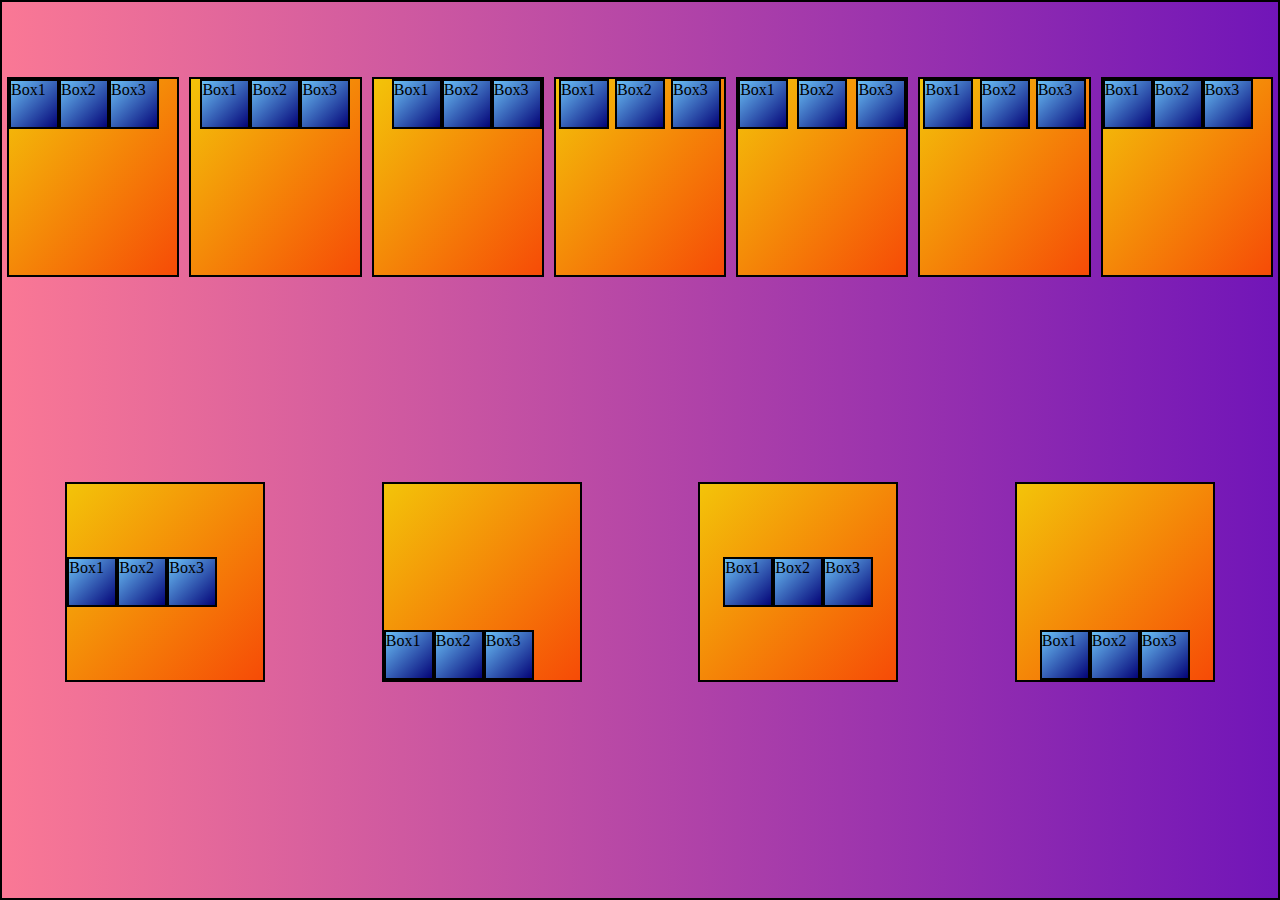
<file: Program4/index.html>
<!DOCTYPE html>
<html lang="en">
<head>
    <meta charset="UTF-8">
    <meta name="viewport" content="width=device-width, initial-scale=1.0">
    <title>Flex</title>
    <link rel="stylesheet" href="./ind.css">
</head>
<body>
    <div class="parent">
            <div class="child1">
                <div class="main first">
                                    <div class="box one">
                                        <p>Box1</p>
                                    </div>
                                    <div class="box two">
                                        <p>Box2</p>
                                    </div>
                                    <div class="box three">
                                        <p>Box3</p>
                                    </div>
                </div>
                <div class="main second">
                                    <div class="box one">
                                        <p>Box1</p>
                                    </div>
                                    <div class="box two">
                                        <p>Box2</p>
                                    </div>
                                    <div class="box three">
                                        <p>Box3</p>
                                    </div>
                </div>
                <div class="main third">
                                    <div class="box one">
                                        <p>Box1</p>
                                    </div>
                                    <div class="box two">
                                        <p>Box2</p>
                                    </div>
                                    <div class="box three">
                                        <p>Box3</p>
                                    </div>
                </div>
                <div class="main four">
                                    <div class="box one">
                                        <p>Box1</p>
                                    </div>
                                    <div class="box two">
                                        <p>Box2</p>
                                    </div>
                                    <div class="box three">
                                        <p>Box3</p>
                                    </div>
                </div>
                <div class="main five">
                                    <div class="box one">
                                        <p>Box1</p>
                                    </div>
                                    <div class="box two">
                                        <p>Box2</p>
                                    </div>
                                    <div class="box three">
                                        <p>Box3</p>
                                    </div>
                </div>
                <div class="main six">
                                    <div class="box one">
                                        <p>Box1</p>
                                    </div>
                                    <div class="box two">
                                        <p>Box2</p>
                                    </div>
                                    <div class="box three">
                                        <p>Box3</p>
                                    </div>
                </div>
                <div class="main seven">
                                    <div class="box one">
                                        <p>Box1</p>
                                    </div>
                                    <div class="box two">
                                        <p>Box2</p>
                                    </div>
                                    <div class="box three">
                                        <p>Box3</p>
                                    </div>
                </div>

            </div>





                <div class="child2">
                    <div class="inner eight">
                                        <div class="box one">
                                            <p>Box1</p>
                                        </div>
                                        <div class="box two">
                                            <p>Box2</p>
                                        </div>
                                        <div class="box three">
                                            <p>Box3</p>
                                        </div>
                    </div>
                    <div class="inner nine">
                                        <div class="box one">
                                            <p>Box1</p>
                                        </div>
                                        <div class="box two">
                                            <p>Box2</p>
                                        </div>
                                        <div class="box three">
                                            <p>Box3</p>
                                        </div>
                    </div>
                    <div class="inner ten">
                                        <div class="box one">
                                            <p>Box1</p>
                                        </div>
                                        <div class="box two">
                                            <p>Box2</p>
                                        </div>
                                        <div class="box three">
                                            <p>Box3</p>
                                        </div>
                    </div>
                    <div class="inner eleven ">
                                        <div class="box one">
                                            <p>Box1</p>
                                        </div>
                                        <div class="box two">
                                            <p>Box2</p>
                                        </div>
                                        <div class="box three">
                                            <p>Box3</p>
                                        </div>
                    </div>
                </div>
     </div>

</body>
</html>
</file>
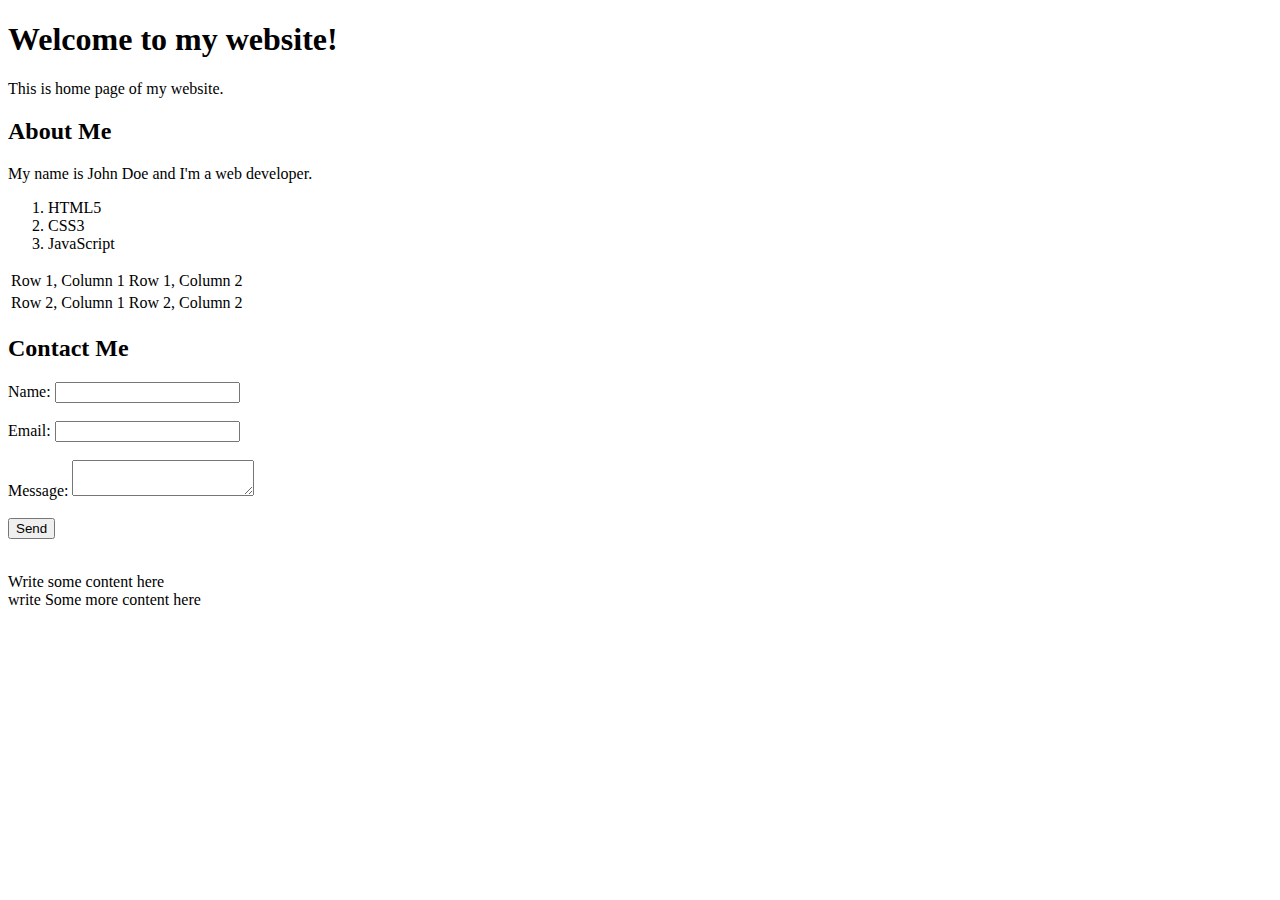
<file: Program1/p.html>
<!DOCTYPE html>
<html lang="en">
<head>
    <meta charset="UTF-8">
    <meta name="viewport" content="width=device-width, initial-scale=1.0">
    <title>Web page form</title>
   
</head>
<body >
    <h1>Welcome to my website!</h1>
    <p>This is home page of my website.</p>
    <h2>About Me</h2>
    <p>My name is John Doe and I'm a web developer.</p>
    <ol>
        <li>HTML5</li>
        <li>CSS3</li>
        <li>JavaScript</li>
    </ol>
    <table >
        <tbody>
            <tr>
                <td>Row 1, Column 1</td>
                <td>Row 1, Column 2</td>
            </tr>
            <tr>
                <td>Row 2, Column 1</td>
                <td>Row 2, Column 2</td>
                
            </tr>
        </tbody>
    </table>

    <h2>Contact Me</h2>
    <form action="" method="get">
        <label for="name">Name:</label>
        <input type="text" name="name" id="name">
        <br>
        <br>
        <label for="email">Email:</label>   
        <input type="email" name="email" id="email">
        <br>
        <br>
        <label for="text">Message:</label>
        <textarea name="text" id="text"></textarea>
        <br>
        <br>
        <button type="submit">Send</button>
    </form>
    <br>
    <p>Write some content here <br>
    write Some more content here</p>
</body>
</html>
</file>
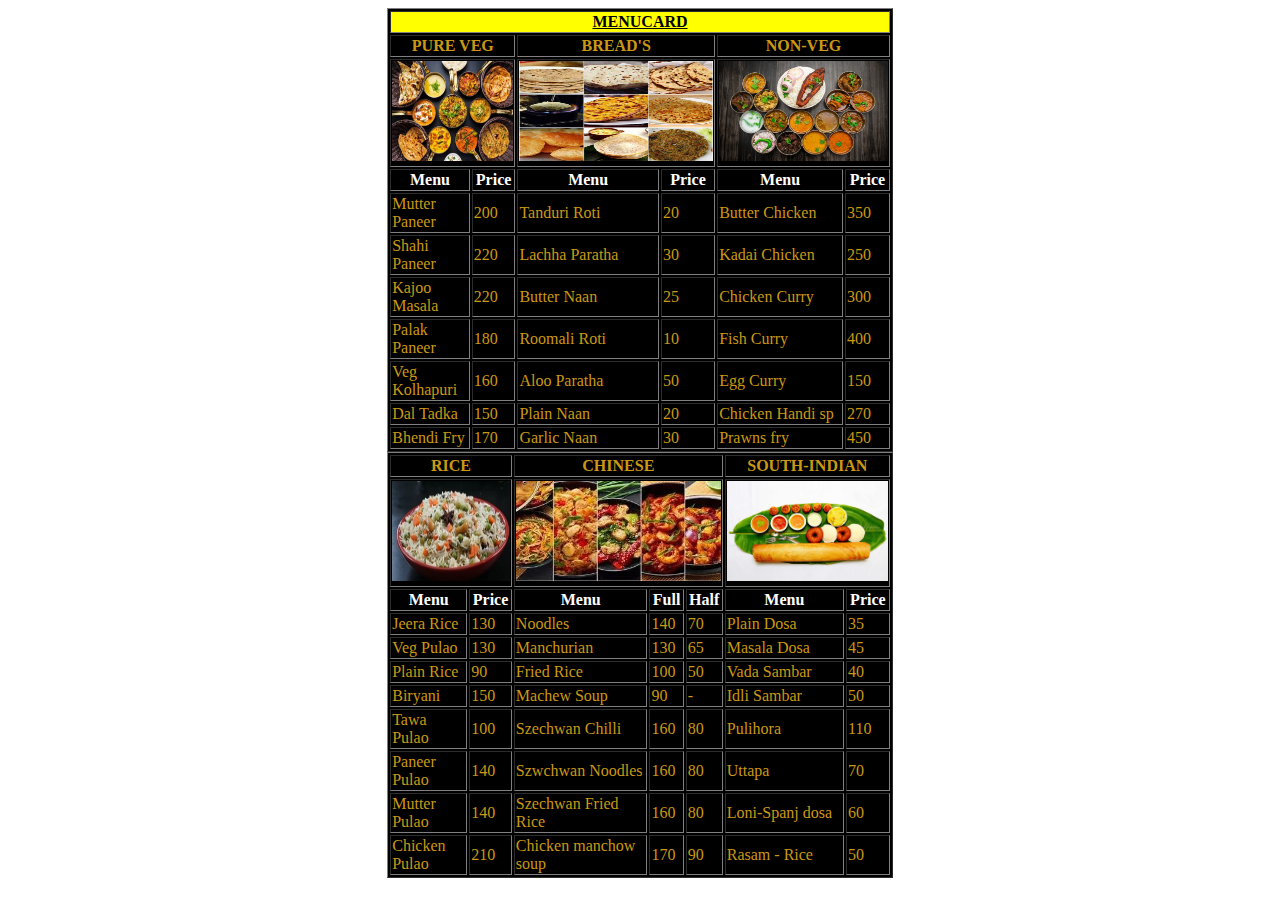
<file: Program2_menucard/menu.html>
<!DOCTYPE html>
<html lang="en">
<head>
    <meta charset="UTF-8">
    <meta name="viewport" content="width=device-width, initial-scale=1.0">
    <title>MENUCARD</title>
</head>
<body>
    <table border="1" width="40%" align="center" style="background-color: black;color: rgb(203, 152, 21);">
        <thead>
            <tr >
                <th colspan="6" style="background-color: yellow;color: black;"><u>MENUCARD</u></th>
            </tr>
            <tr>
                <th colspan="2"  width="20%">PURE VEG</th>
                <th colspan="2"  width="35%">BREAD'S</th>
                <th colspan="2"  width="30%">NON-VEG</th>
            </tr>
            <tr>
                <th colspan="2"><img  src="./images/veg.png" alt="pure veg" width="100%" height="100px" ></th>
                <th colspan="2"><img  src="./images/breads.png" alt="breads" width="100%" height="100px" ></th>
                <th colspan="2"><img src="./images/nonveg.png" alt="non veg" width="100%" height="100px" ></th>
            </tr>
            
    
        </thead> 
            
            <tbody>
                
               <tr style="color: white;">
                <th>Menu</th>
                <th>Price</th>
                <th>Menu</th>
                <th>Price</th>
                <th>Menu</th>
                <th>Price</th>
               </tr>
               <tr>
                <td>Mutter Paneer</td>
                <td>200</td>
                <td>Tanduri Roti</td>
                <td>20</td>
                <td>Butter Chicken</td>
                <td>350</td>
               </tr>
               <tr>
                <td>Shahi Paneer</td>
                <td>220</td>
                <td>Lachha Paratha</td>
                <td>30</td>
                <td>Kadai Chicken</td>
                <td>250</td>
               </tr>
               <tr>
                <td>Kajoo Masala</td>
                <td>220</td>
                <td>Butter Naan</td>
                <td>25</td>
                <td>Chicken Curry</td>
                <td>300</td>
               </tr>
               <tr>
                <td>Palak Paneer</td>
                <td>180</td>
                <td>Roomali Roti</td>
                <td>10</td>
                <td>Fish Curry</td>
                <td>400</td>
               </tr>
               <tr>
                <td>Veg Kolhapuri</td>
                <td>160</td>
                <td>Aloo Paratha</td>
                <td>50</td>
                <td>Egg Curry</td>
                <td>150</td>
               </tr>
               <tr>
                <td>Dal Tadka</td>
                <td>150</td>
                <td>Plain Naan</td>
                <td>20</td>
                <td>Chicken Handi sp</td>
                <td>270</td>
               </tr>
               <tr>
                <td>Bhendi Fry</td>
                <td>170</td>
                <td>Garlic Naan</td>
                <td>30</td>
                <td>Prawns fry</td>
                <td>450</td>
               </tr>
                      
            </tbody>
    </table>
    <table border="1"  width="40%" align="center" style="background-color: black;color: rgb(203, 152, 21);">
        <thead>
            <tr>
                <th colspan="2" width="20%">RICE</th>
                <th colspan="3" width="35%">CHINESE</th>
                <th colspan="2" width="30%">SOUTH-INDIAN</th>
                </tr> 
                <tr>
                    <th colspan="2"><img src="./images/rice.png" alt="rice" width="100%" height="100px"></th>
                    <th colspan="3"><img src="./images/chinese.png" alt="chinese" width="100%" height="100px"></th>
                    <th colspan="2"><img src="./images/south_indian.png" alt="south indian" width="100%" height="100px"></th>
                </tr>
        </thead>
        <tbody> 
            <tr style="color: white;">
                <th>Menu</th>
                <th>Price</th>
                <th>Menu</th>
                <th>Full</th>
                <th>Half</th>
                <th>Menu</th>
                <th>Price</th>
               </tr>    
            <tr>
                <td>Jeera Rice</td>
                <td>130</td>
                <td>Noodles</td>
                <td>140</td>
                <td>70</td>
                <td>Plain Dosa</td>
                <td>35</td>
                </tr> 
            <tr>
                <td>Veg Pulao</td>
                <td>130</td>
                <td>Manchurian</td>
                <td>130</td>
                <td>65</td>
                <td>Masala Dosa</td>
                <td>45</td>
            </tr>
            <tr>
                <td>Plain Rice</td>
                <td>90</td>
                <td>Fried Rice</td>
                <td>100</td>
                <td>50</td>
                <td>Vada Sambar</td>
                <td>40</td>
            </tr>
            <tr>
                <td>Biryani</td>
                <td>150</td>
                <td>Machew Soup</td>
                <td>90</td>
                <td>-</td>
                <td>Idli Sambar</td>
                <td>50</td>
            </tr>
            <tr>
                <td>Tawa Pulao</td>
                <td>100</td>
                <td>Szechwan Chilli</td>
                <td>160</td>
                <td>80</td>
                <td>Pulihora</td>
                <td>110</td>
            </tr>
            <tr>
                <td>Paneer Pulao</td>
                <td>140</td>
                <td>Szwchwan Noodles</td>
                <td>160</td>
                <td>80</td>
                <td>Uttapa</td>
                <td>70</td>
            </tr>
            <tr>
                <td>Mutter Pulao</td>
                <td>140</td>
                <td>Szechwan Fried Rice</td>
                <td>160</td>
                <td>80</td>
                <td>Loni-Spanj dosa</td>
                <td>60</td>
            </tr>
            <tr>
                <td>Chicken Pulao</td>
                <td>210</td>
                <td>Chicken manchow soup</td>
                <td>170</td>
                <td>90</td>
                <td>Rasam - Rice</td>
                <td>50</td>
            </tr>
        </tbody>
    </table>
</body>
</html>
</file>
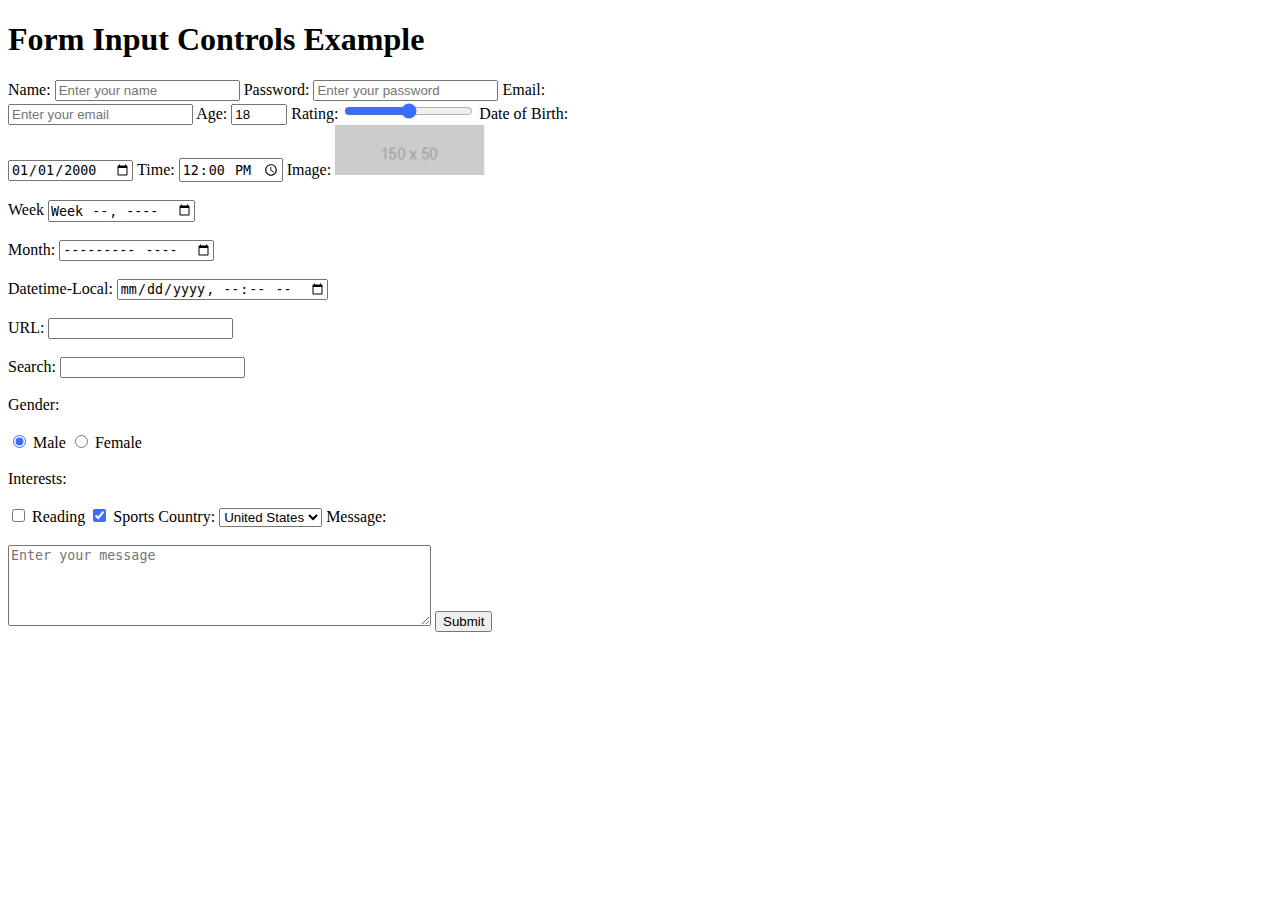
<file: Program3/Program3.html>
<!DOCTYPE html>
<html lang="en">
<head>
    <meta charset="UTF-8">
    <meta name="viewport" content="width=device-width, initial-scale=1.0">
    <title>form input controls</title>
    <Style>
       *{
        accent-color: rgb(59, 108, 255);
       }
       
    </Style>
    
</head>
<body>
    <h1>Form Input Controls Example</h1>
    <form action="" method="get">
        <label for="name">Name:</label>
        <input type="text" placeholder="Enter your name" name="name" id="name">
        <label for="pwd">Password:</label>
        <input type="password" placeholder="Enter your password" name="pwd" id="pwd" required>
        <label for="email">Email:</label>
        <br>
        <input type="email" placeholder="Enter your email" name="email" id="email">
        <label for="age">Age:</label>
        <input type="number" name="age" id="age" min="18" max="99" value="18">
        <label for="rating">Rating:</label>
        <input  type="range" name="rating" id="rating" >
        <label for="dob">Date of Birth:</label>
        <br>
        <input type="date" name="dob" id="dob" value="2000-01-01">
        <label for="Time">Time:</label>
        <input type="time" name="Time" id="Time" value="12:00">
        <label for="img">Image:</label>
        <input type="image" src="./img.png" alt="image" width="150px" height="50">
        <br>
        <br>
        <label for="week">Week</label>
        <input type="week" name="week" id="week">
        <br>
        <br>
        <label for="month">Month:</label>
        <input type="month" name="month" id="month">
        <br>
        <br>
        <label for="datetime-local">Datetime-Local:</label>
        <input type="datetime-local" name="date" id="datetime-local">
        <br>
        <br>
        <label for="url">URL:</label>
        <input type="url" name="url" id="url">
        <br>
        <br>
        <label for="search">Search:</label>
        <input type="search" name="search" id="search">
        <br>
        <br>
        <label for="gender">Gender:</label>
        <br>
        <br>
        <input  type="radio" name="gender" id="male" value="male" checked>
        <label for="male">Male</label>
        <input type="radio" name="gender" id="female" value="female">
        <label for="female">Female</label>
        <br>
        <br>
        <label for="interests">Interests:</label>
        <br>
        <br>
        <input type="checkbox" name="reading" id="reading">
        <label for="reading">Reading</label>
        <input type="checkbox" name="sports" id="sports" checked>
        <label for="sports">Sports</label>
        <label for="country">Country:</label>
        <select name="country" id="country">
            <option value="United States">United States</option>
            <option value="India">India</option>
        </select>
        <label for="msg">Message:</label>
        <br>
        <br>
        <textarea name="msg" id="" cols="50" rows="5" placeholder="Enter your message"></textarea>
        <button type="submit">Submit</button>
    </form>

</body>
</html>
</file>
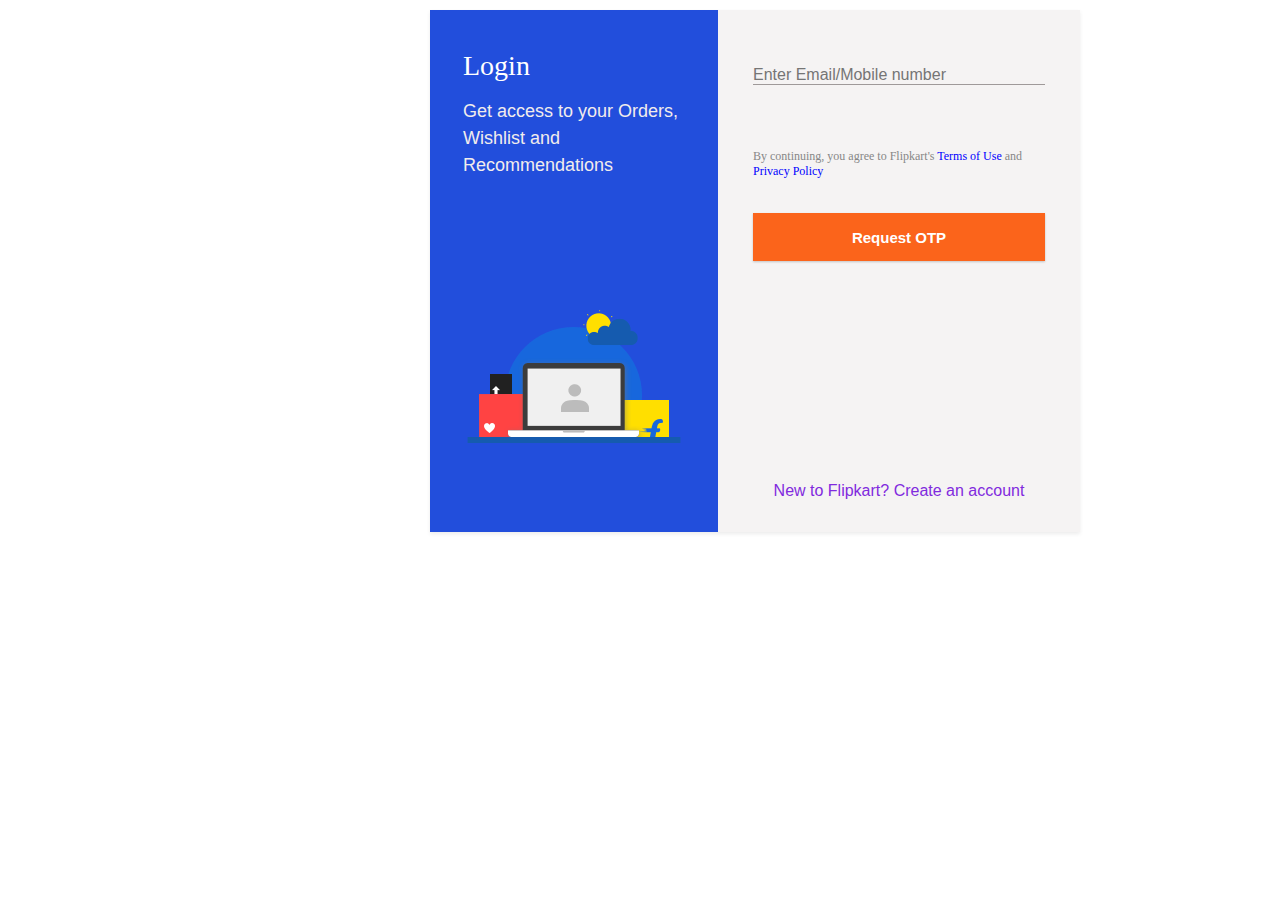
<file: Program4/new.html>
<!DOCTYPE html>
<html lang="en">
<head>
    <meta charset="UTF-8">
    <meta name="viewport" content="width=device-width, initial-scale=1.0">
    <title>Flipkart</title>
    <link rel="stylesheet" href="./new.css">
</head>
<body>
    <div class="main">
        <div class="left">
                    <span>Login</span>
                <p class="context1"><span>Get access to your Orders,<br> Wishlist and <br>Recommendations </span></p>
               <br><br><br><br>
                <img src="./image.png" alt="">
        </div>
        <div class="right">

            <form action="" method="get">
                <div class="emailbox ">
                    <input type="text" class="emailin" value="" placeholder="Enter Email/Mobile number">
                </div>

               <div class="context2">
                <br>
                <br>
                By continuing, you agree to Flipkart's 
                <a class="contextterms" target="_blank" href="#">Terms of Use</a> and
                 
                 <br>
                 <a class="contextterms" target="_blank" href="#">Privacy Policy</a>
                </div>
                <br>
                
                <div class="otp">
                    <button class="QqFHMw twnTnD _7Pd1Fp">Request OTP</button>
                </div>
                <div class="ZJ3AS1">
                    <a class="azBkHf" href="#">New to Flipkart? Create an account</a>
                </div>
            </form>
        </div>
    </div>
</body>
</html>
</file>
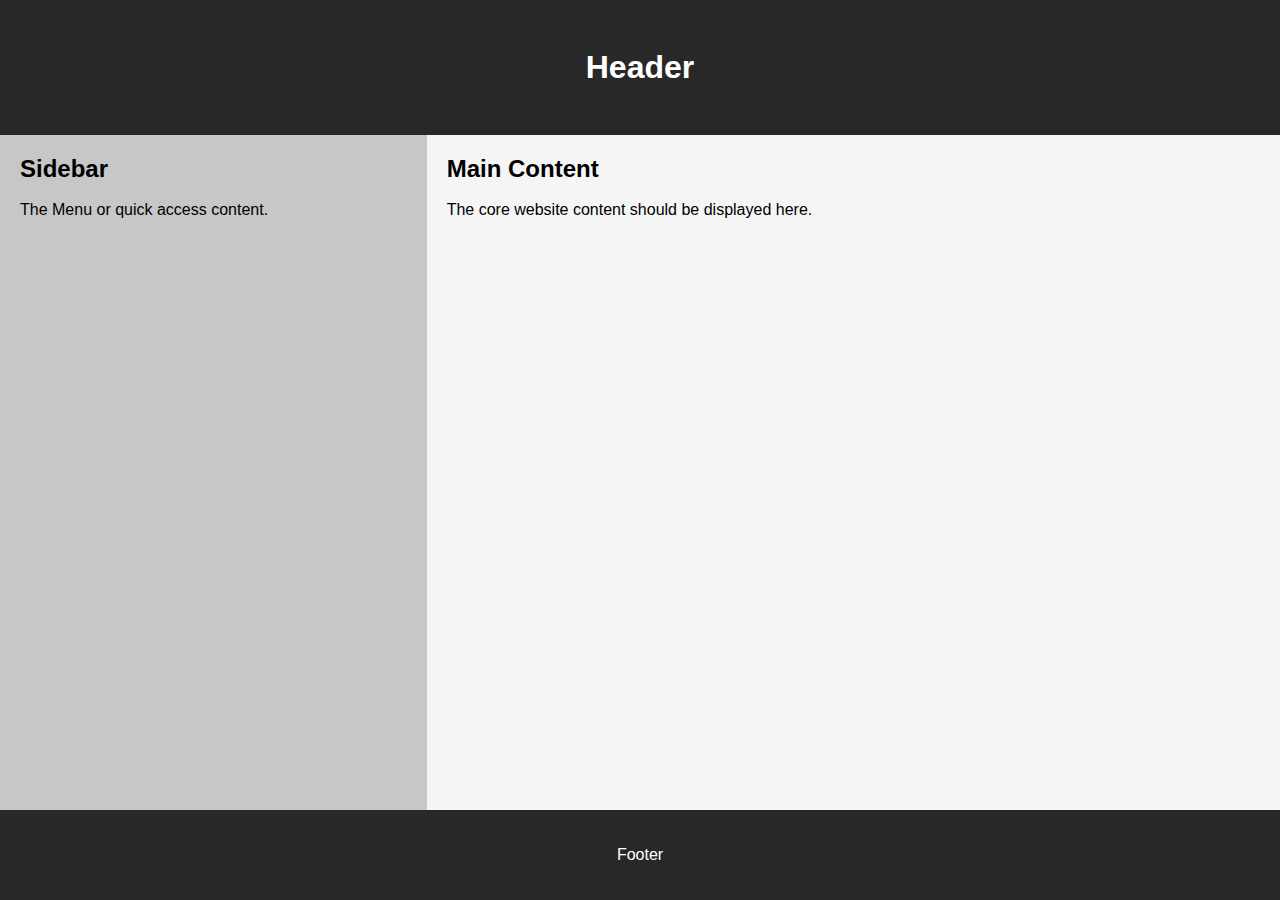
<file: Program6/grid.html>
<!DOCTYPE html>
<html lang="en">
<head>
    <meta charset="UTF-8">
    <meta name="viewport" content="width=device-width, initial-scale=1.0">
    <title>Website Layout using CSS Grid</title>
</head>
<style>
    *{
        margin: 0;
        padding: 0;
        box-sizing: border-box;
        font-family: 'Segoe UI', Tahoma, Geneva, Verdana, sans-serif;
    }
    .mainContainer{
        height: 100vh;
        display: grid;
        grid-template-columns: repeat(3,1fr);
        grid-template-rows: repeat(3,1fr);
        
       
    }
    .item{
        padding: 20px 20px;
        
    }
    .header{
        height: 15vh;
        background-color: rgb(41, 40, 40);
        color: white;
        align-content: center;
        text-align: center;
        grid-column-start: 1;
        grid-column-end: 4;

    }
    .content{
        height: 75vh;
        background-color: whitesmoke;
        grid-row-start: 2;
        grid-row-end: 4;
        grid-column-start: 2;
        grid-column-end: 4;
    }
    .sidebar{
        background-color: rgb(200, 199, 199);
        grid-row-start: 2;
        grid-row-end: 4;
         
    }
    .footer{
        height: 10vh;
        background-color: rgb(41, 40, 40);
        color: white;
        align-content: center;
        text-align: center;
        grid-column-start: 1;
        grid-column-end: 4;
    }
    
</style>
<body>
    <div class="mainContainer">

        <div class="item header">
            <h1>Header</h1></div>

        <div class="item content">
            <h2>Main Content</h2>
            <br>
            <p>The core website content should be displayed here.</p>
            </div>

        <div class="item sidebar">
            <h2>Sidebar</h2>
            <br>
            <p>The Menu or quick access content.</p>
            </div>

        <div class="item footer">Footer</div>

    </div>
</body>
</html>
</file>
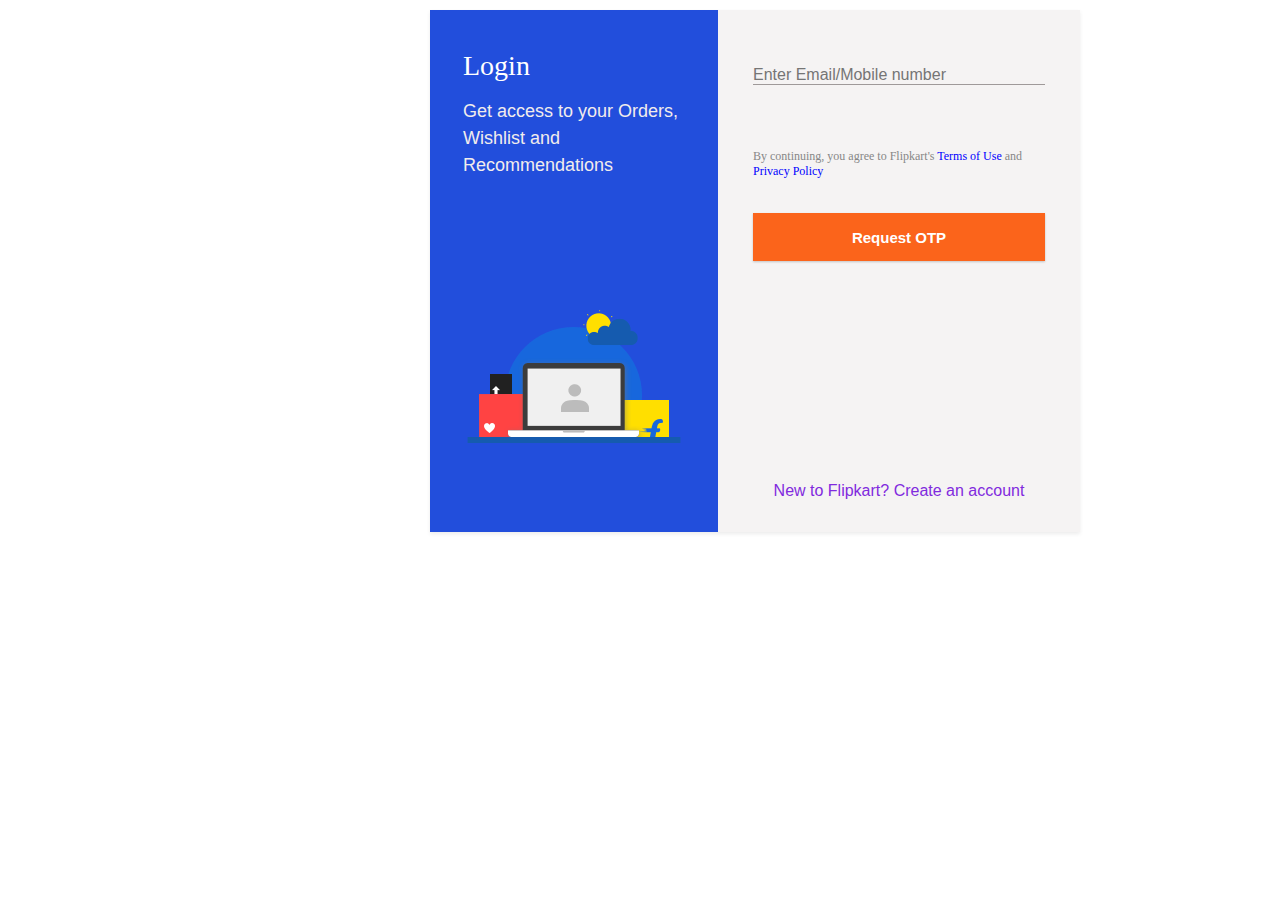
<file: Program6/new.html>
<!DOCTYPE html>
<html lang="en">
<head>
    <meta charset="UTF-8">
    <meta name="viewport" content="width=device-width, initial-scale=1.0">
    <title>Flipkart</title>
    <link rel="stylesheet" href="./new.css">
</head>
<body>
    <div class="main">
        <div class="left">
                    <span>Login</span>
                <p class="context1"><span>Get access to your Orders,<br> Wishlist and <br>Recommendations </span></p>
               <br><br><br><br>
                <img src="./image.png" alt="">
        </div>
        <div class="right">

            <form action="" method="get">
                <div class="emailbox ">
                    <input type="text" class="emailin" value="" placeholder="Enter Email/Mobile number">
                </div>

               <div class="context2">
                <br>
                <br>
                By continuing, you agree to Flipkart's 
                <a class="contextterms" target="_blank" href="/pages/terms">Terms of Use</a> and
                 
                 <br>
                 <a class="contextterms" target="_blank" href="/pages/privacypolicy">Privacy Policy</a>
                </div>
                <br>
                
                <div class="otp">
                    <button class="QqFHMw twnTnD _7Pd1Fp">Request OTP</button>
                </div>
                <div class="ZJ3AS1">
                    <a class="azBkHf" href="/account/login?signup=true">New to Flipkart? Create an account</a>
                </div>
            </form>
        </div>
    </div>
</body>
</html>
</file>
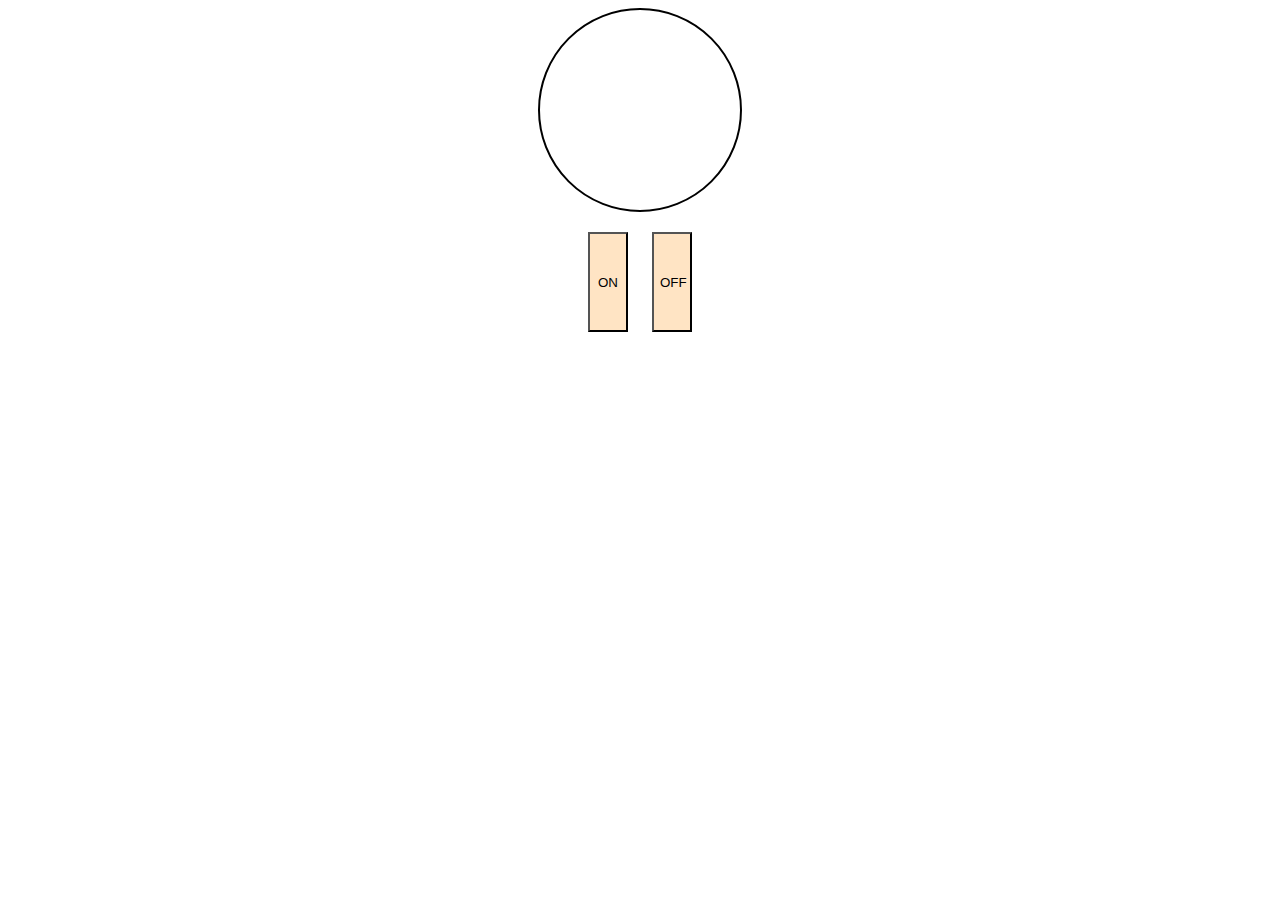
<file: Program8/h.html>
<!DOCTYPE html>
<html>
<head>
<title>Bulb</title>
<style>
  #bulb-container {
    display: flex;
    flex-direction: column;
    align-items: center;
  }

  #bulb {
    width: 200px;
    height: 200px;
    border: 2px solid black;
    border-radius: 50%;
    background-color: white;
    margin-bottom: 20px;
  }

  .button-container button{
    margin: 0 10px;
    width: 40px;
    height: 100px;
    background-color: bisque;
    
  }
</style>
</head>
<body>

<div id="bulb-container">
  <div id="bulb"></div>
  <div class="button-container">
    <button onclick="highlight()">ON</button>
    <button onclick="nohighlight()">OFF</button>
  </div>
</div>

<script>
  const bulb = document.getElementById('bulb');
  function highlight(){
    const color = prompt('enter bg color');
    if (color) {
      bulb.style.backgroundColor = color;
    }
  }
 function nohighlight(){
    bulb.style.backgroundColor = 'white';
 }

</script>

</body>
</html>
</file>
<file: Program4/ind.css>
*{
    margin: 0;
    padding: 0;
    box-sizing: border-box;
}
body{
    height: 100vh;
}
.parent{    

            height: 100%;
            width: 100%;
           background-image: linear-gradient(to right,rgb(250, 120, 149),rgb(113, 21, 184)); 
           border: 2px solid black;
}
.child1{
    padding: 75px 5px 5px 5px;
    display: flex;
    gap: 10px;
    justify-content: space-evenly;
}
  .main{
     display: flex;
        height: 200px;
        width: 200px;
        background-image: linear-gradient(to bottom right,rgb(243, 196, 9),rgb(246, 75, 7));
        border: 2px solid black;
    } 
 .box{
    background-image: linear-gradient(to bottom right,rgb(107, 193, 247),rgb(4, 4, 120));
    height: 50px;
    width: 50px;
    border: 2px solid black;
   }
   .first{
    justify-content: flex-start;
   }
   .second{
    justify-content: center;
   }
   .third{
    justify-content: flex-end;
   }
   .four{
    justify-content: space-around;
   }
   .five{
    justify-content: space-between;
   }
   .six{
    justify-content: space-around;
   }
   .seven{
    justify-content: flex-start;
   }




   .child2{
    padding: 200px 10px 75px 10px;
    display: flex;
    gap: 10px;
    justify-content: space-around;
    }
  .inner{
       display: flex;
        height: 200px;
        width: 200px;
        background-image: linear-gradient(to bottom right,rgb(243, 196, 9),rgb(246, 75, 7));
        border: 2px solid black;
    }
    .eight{
        justify-content: flex-start;
        align-items: center;
    } 
    .nine{
        justify-content: flex-start;
        align-items: flex-end;
    }
    .ten{
        justify-content: center;
        align-items: center;
    }
    .eleven{
        justify-content: center;
        align-items: end;
    }
</file>
<file: Program4/new.css>
* {
    box-sizing: border-box;
        margin: 0;
        padding: 0;
       }
       .main{
        height: 522px;
        width: 650px;
        position: relative;
        left: 430px;
        top:10px;
        box-shadow: 0 2px 4px 0 rgba(0, 0, 0, .08);
        display: flex;
       } 
       .left{
        background-color: #224edc;
        color:white;
        padding: 40px 33px 40px 33px;
        font-size: 28px;
        font-weight: 500;
       }
       .context1{
        font-size: 18px;
        margin-top: 16px;
        line-height: 150%;
        color: #f1ecec;
        font-weight: 400;
        font-family: 'Segoe UI', Tahoma, Geneva, Verdana, sans-serif;
       }
       .right{
        padding: 56px 35px 16px;
        position: relative;
        display: block;
        width: 100%;
        background-color: #f5f3f3;
       }
    
       
        .context2{
           
        color: #878787;
        font-size: 12px;
        font-weight: 400;
        font-family: 'Times New Roman', Times, serif;
    }
   

    .emailbox{
        position: relative;
        margin-bottom: 34px;
        font-size: 16px;
    }
    .emailin{
        width: 100%;
        color: #000;
        font-size: 16px;
        background: #f5f3f3;
        border: none;
        border-bottom: 1px solid #675f5f9b;
    }

    .contextterms {
        color: blue;
        font-family: 'Times New Roman', Times, serif;
    }
    
    .otp {
        /* request otp */
        margin-top: 16px;
    
    }
    .QqFHMw._7Pd1Fp {
        /* button */
        background: #fb641b;
        box-shadow: 0 1px 2px 0 rgba(0, 0, 0, .2);
        border: none;
        color: #fff;
        font-weight: 600;
    }
    .twnTnD {
        /* req otp */
        width: 100%;
        height: 48px;
        font-size: 15px;
        box-shadow: 0 2px 4px 0 rgba(0, 0, 0, 2.2);
    }

    .ZJ3AS1 {
        /* footer */
        position: absolute;
        bottom: 32px;
        left: 0;
        right: 0;
        text-align: center;
    }
    .azBkHf {
        /* ft */
        color: #812ade;
        font-weight: 400;
    }
    a{
        text-decoration: none;
        font-family: 'Segoe UI', Tahoma, Geneva, Verdana, sans-serif;
        }
</file>
<file: Program6/new.css>
* {
    box-sizing: border-box;
        margin: 0;
        padding: 0;
       }
       .main{
        height: 522px;
        width: 650px;
        position: relative;
        left: 430px;
        top:10px;
        box-shadow: 0 2px 4px 0 rgba(0, 0, 0, .08);
        display: flex;
       } 
       .left{
        background-color: #224edc;
        color:white;
        padding: 40px 33px 40px 33px;
        font-size: 28px;
        font-weight: 500;
       }
       .context1{
        font-size: 18px;
        margin-top: 16px;
        line-height: 150%;
        color: #f1ecec;
        font-weight: 400;
        font-family: 'Segoe UI', Tahoma, Geneva, Verdana, sans-serif;
       }
       .right{
        padding: 56px 35px 16px;
        position: relative;
        display: block;
        width: 100%;
        background-color: #f5f3f3;
       }
    
       
        .context2{
           
        color: #878787;
        font-size: 12px;
        font-weight: 400;
        font-family: 'Times New Roman', Times, serif;
    }
   

    .emailbox{
        position: relative;
        margin-bottom: 34px;
        font-size: 16px;
    }
    .emailin{
        width: 100%;
        color: #000;
        font-size: 16px;
        background: #f5f3f3;
        border: none;
        border-bottom: 1px solid #675f5f9b;
    }

    .contextterms {
        color: blue;
        font-family: 'Times New Roman', Times, serif;
    }
    
    .otp {
        /* request otp */
        margin-top: 16px;
    
    }
    .QqFHMw._7Pd1Fp {
        /* button */
        background: #fb641b;
        box-shadow: 0 1px 2px 0 rgba(0, 0, 0, .2);
        border: none;
        color: #fff;
        font-weight: 600;
    }
    .twnTnD {
        /* req otp */
        width: 100%;
        height: 48px;
        font-size: 15px;
        box-shadow: 0 2px 4px 0 rgba(0, 0, 0, 2.2);
    }

    .ZJ3AS1 {
        /* footer */
        position: absolute;
        bottom: 32px;
        left: 0;
        right: 0;
        text-align: center;
    }
    .azBkHf {
        /* ft */
        color: #812ade;
        font-weight: 400;
    }
    a{
        text-decoration: none;
        font-family: 'Segoe UI', Tahoma, Geneva, Verdana, sans-serif;
        }
</file>
